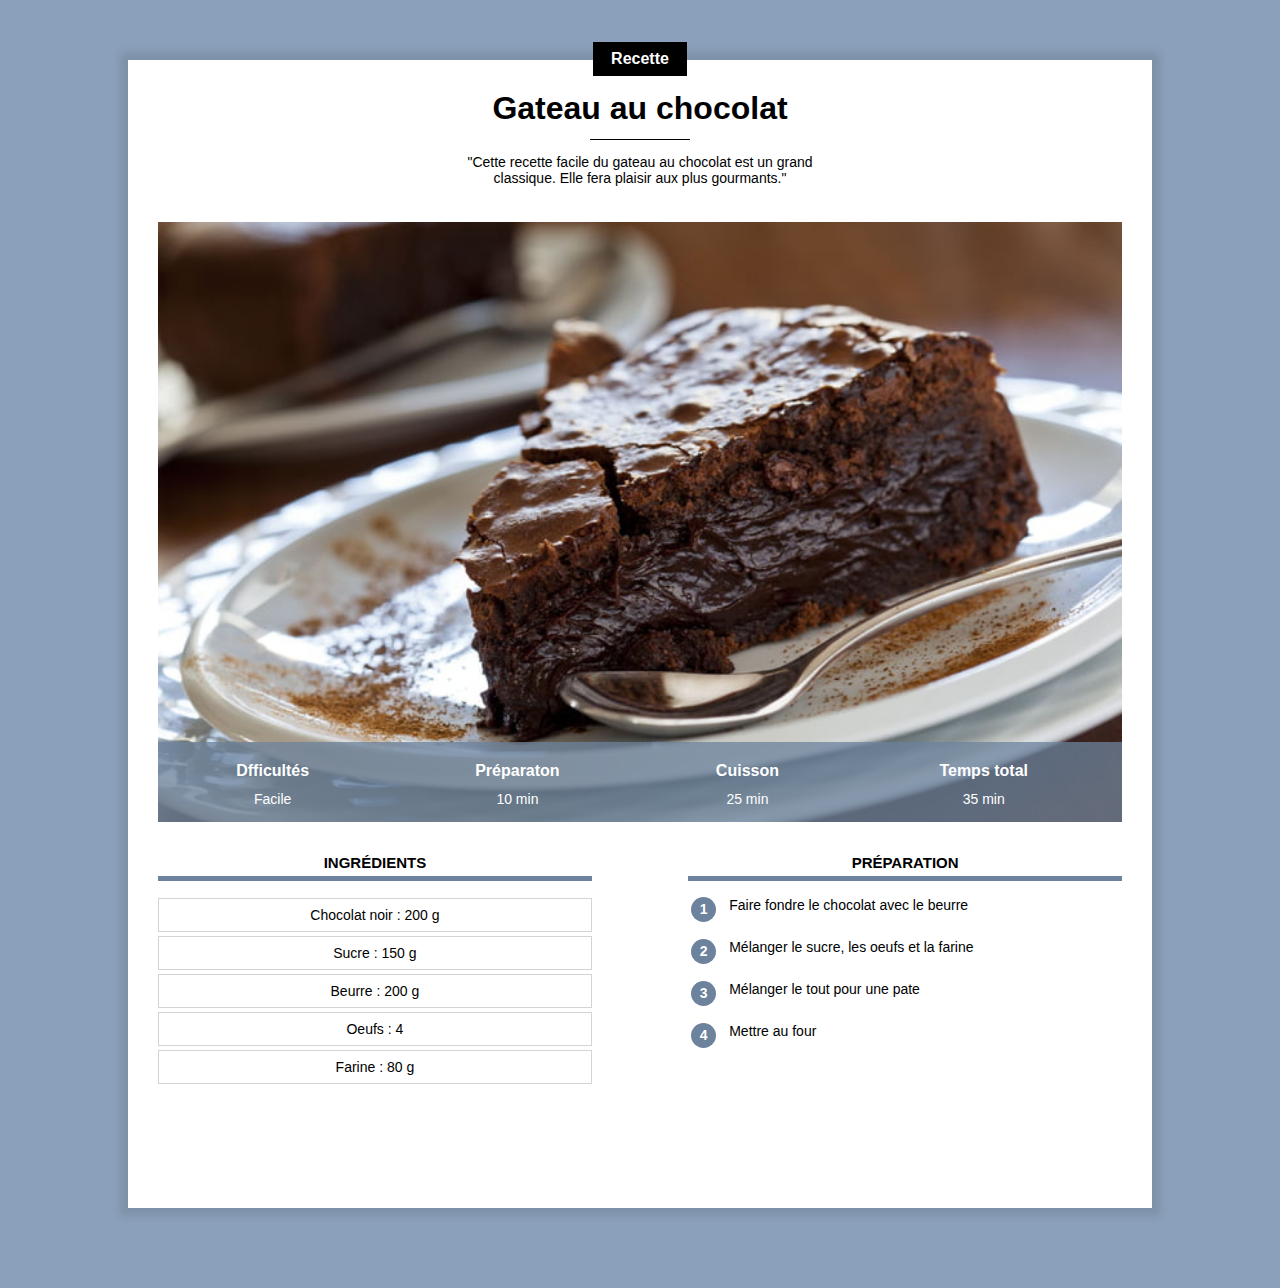
<file: index.html>
<!DOCTYPE html>
<html lang="fr">
    <head>
      <title>Gateau au chocolat</title>
      <meta charset="UTF-8">
      <meta name="viewport" content="width=device-width, initial-scale=1.0">
     <link rel="stylesheet" href="recette.css">
    </head>
    <body>
        
    <div class="contenu">

        <div class="centre categorie">
            <p class="categorie">Recette</p>
        </div>

       <h1>Gateau au chocolat</h1>

        <div class="separateur"></div>    

       <div class="centre">
        <p class="desciption">"Cette recette facile du gateau au chocolat est un grand classique. Elle fera plaisir aux plus gourmants."</p>
       </div>
       <br>
        <div class="info">
            <img class="centre info" src="gateau.jpg">

            <table class="info">
               <tr><th>Dfficultés</th><th>Préparaton</th><th>Cuisson</th><th>Temps total</th></tr>
               <tr><td>Facile</td><td>10 min</td><td>25 min</td><td>35 min</td></tr>
           </table>
        </div>
      <div>
        <div class="colonne1 colonne">
        
            <h2>Ingrédients</h2>
           
            <div class="ingredients">
                <p>Chocolat noir : 200 g</p>
                <p>Sucre : 150 g</p>
                <p>Beurre : 200 g</p>
                <p>Oeufs : 4</p>
                <p>Farine : 80 g</p>
            </div>
           </div>
           <div class="colonne2 colonne">
            <div class="preparation">
                <h2>Préparation</h2>
                <table>
                    <tr>
                        <td><p class="numero">1</p></td>
                        <td class="preparation_etape">Faire fondre le chocolat avec le beurre</td>
                    </tr>
                    <tr>
                        <td><p class="numero">2</p></td>
                        <td class="preparation_etape">Mélanger le sucre, les oeufs et la farine</td>
                    </tr>
                    <tr>
                        <td><p class="numero">3</p></td>
                        <td class="preparation_etape">Mélanger le tout pour une pate</td>
                    </tr>
                    <tr>
                        <td><p class="numero">4</p></td>
                        <td class="preparation_etape">Mettre au four</td>
                    </tr>
                </table>       
            </div>
      </div>
       
       </div>
        <br><br><br><br><br>
  
    </div>
    </body>
</html>
</file>
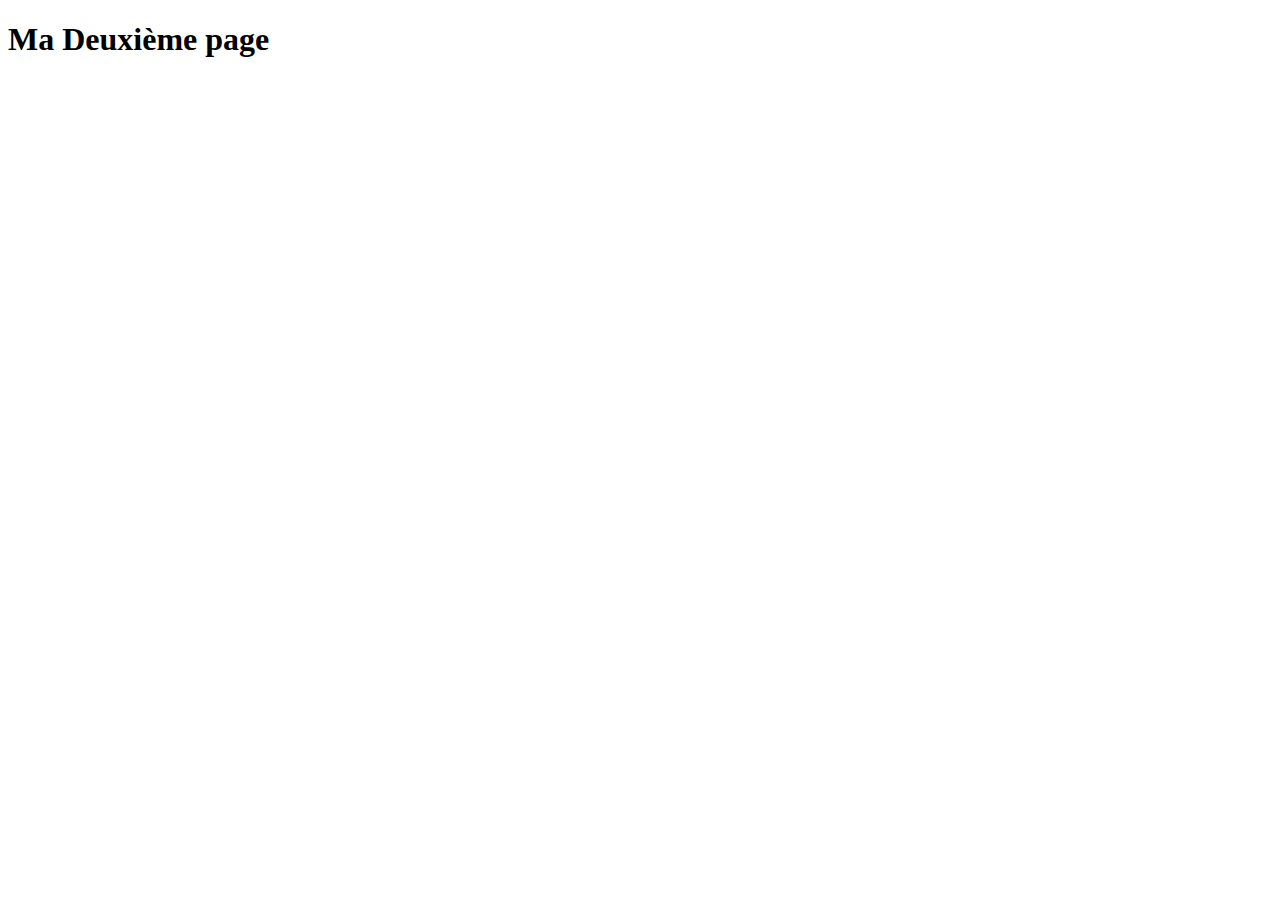
<file: deuxieme_page.html>
<!DOCTYPE html>
<html lang="fr">
    <head>
      <title>Deuxième page</title>
      <meta charset="UTF-8">
    </head>
    <body>
        <h1 aling="center">Ma Deuxième page</h1>

        

    </body>
</html>
</file>
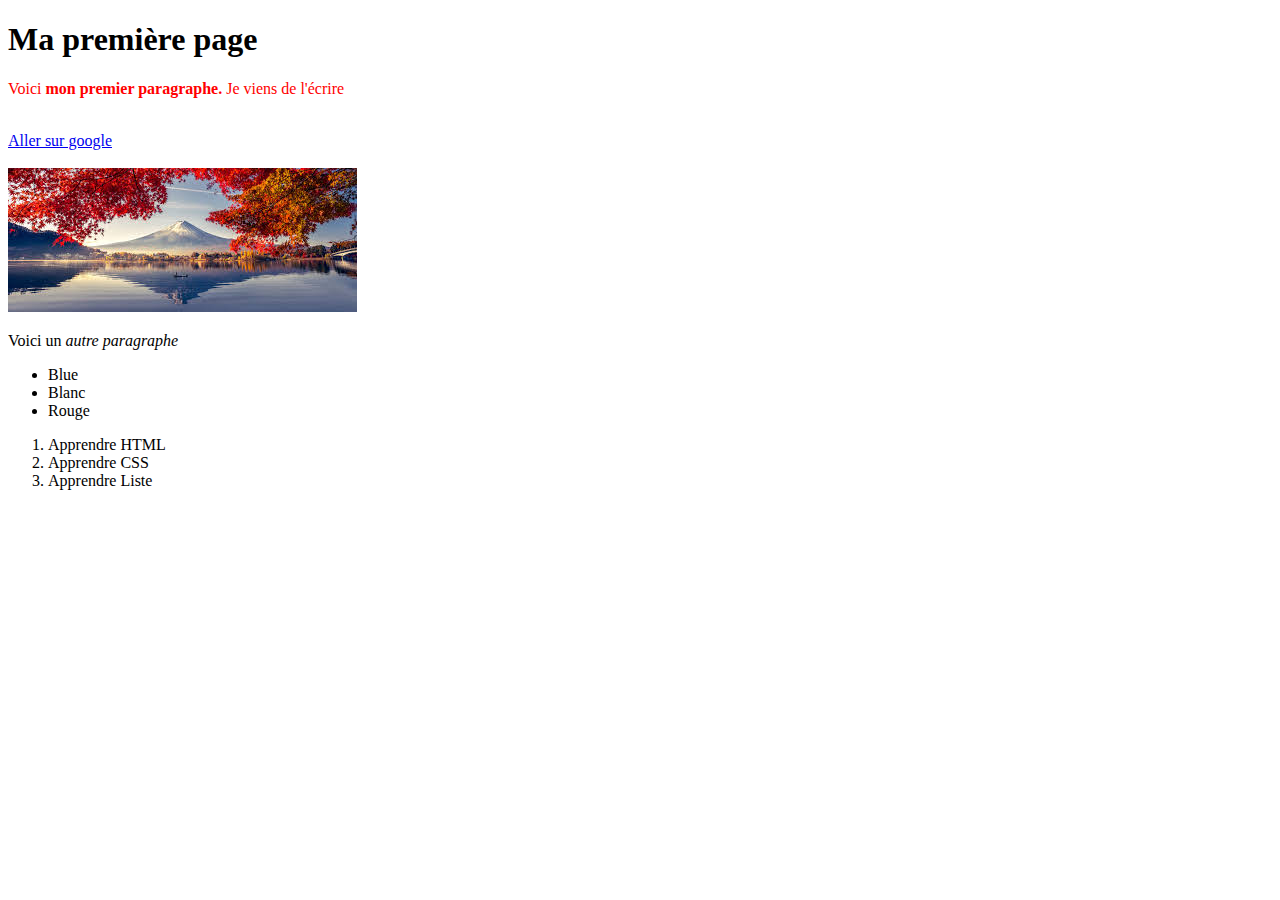
<file: premiere_page.html>
<!DOCTYPE html>
<html lang="fr">
    <head>
      <title>Première page</title>
      <meta charset="UTF-8">
    </head>
    <body>
        <h1 aling="center">Ma première page</h1>

        <p style="color: red">Voici <b>mon premier paragraphe.</b> Je viens de l'écrire</p>
        <br>

           <a href="https://google.fr" target="_blank">Aller sur google</a>
        <br>
        <br>
        <a href="deuxieme_page.html"><img src="paysage.jpeg"></a> 
        <p>Voici un <i>autre paragraphe</i></p>      
        
        <!-- LISTES
            Liste non ordonnée : unordered list (ul)
            Liste ordonnée : ordered list (ol)
            Elément : list item (li)
        -->
        <ul>
            <li>Blue</li>
            <li>Blanc</li>
            <li>Rouge</li>
        </ul>

        <ol>
            <li>Apprendre HTML</li>
            <li>Apprendre CSS</li>
            <li>Apprendre Liste</li>
        </ol>

    </body>
</html>
</file>
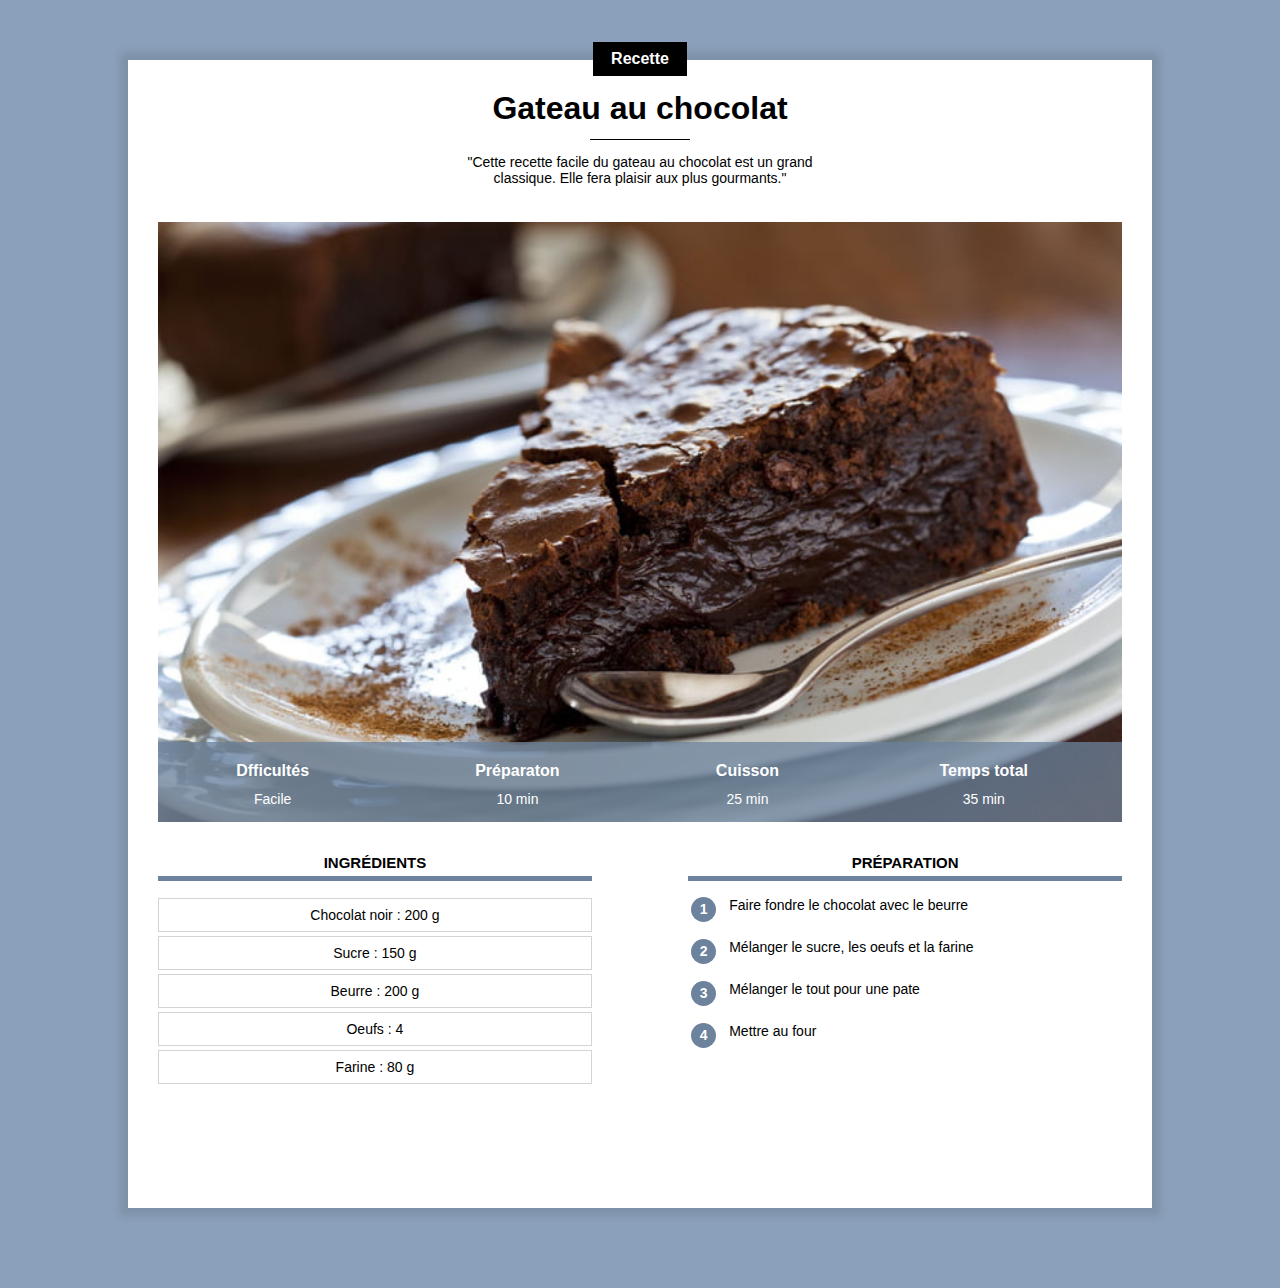
<file: recette.html>
<!DOCTYPE html>
<html lang="fr">
    <head>
      <title>Gateau au chocolat</title>
      <meta charset="UTF-8">
     <link rel="stylesheet" href="recette.css">
    </head>
    <body>
        
    <div class="contenu">

        <div class="centre categorie">
            <p class="categorie">Recette</p>
        </div>

       <h1>Gateau au chocolat</h1>

        <div class="separateur"></div>    

       <div class="centre">
        <p class="desciption">"Cette recette facile du gateau au chocolat est un grand classique. Elle fera plaisir aux plus gourmants."</p>
       </div>
       <br>
        <div class="info">
            <img class="centre info" src="gateau.jpg">

            <table class="info">
               <tr><th>Dfficultés</th><th>Préparaton</th><th>Cuisson</th><th>Temps total</th></tr>
               <tr><td>Facile</td><td>10 min</td><td>25 min</td><td>35 min</td></tr>
           </table>
        </div>
      <div>
        <div class="colonne1 colonne">
        
            <h2>Ingrédients</h2>
           
            <div class="ingredients">
                <p>Chocolat noir : 200 g</p>
                <p>Sucre : 150 g</p>
                <p>Beurre : 200 g</p>
                <p>Oeufs : 4</p>
                <p>Farine : 80 g</p>
            </div>
           </div>
           <div class="colonne2 colonne">
            <div class="preparation">
                <h2>Préparation</h2>
                <table>
                    <tr>
                        <td><p class="numero">1</p></td>
                        <td class="preparation_etape">Faire fondre le chocolat avec le beurre</td>
                    </tr>
                    <tr>
                        <td><p class="numero">2</p></td>
                        <td class="preparation_etape">Mélanger le sucre, les oeufs et la farine</td>
                    </tr>
                    <tr>
                        <td><p class="numero">3</p></td>
                        <td class="preparation_etape">Mélanger le tout pour une pate</td>
                    </tr>
                    <tr>
                        <td><p class="numero">4</p></td>
                        <td class="preparation_etape">Mettre au four</td>
                    </tr>
                </table>       
            </div>
      </div>
       
       </div>
        <br><br><br><br><br>
  
    </div>
    </body>
</html>
</file>
<file: recette.css>
*{
    overflow: auto;
}
body{
    background-color: #8BA1BB;
    font-family: Arial;
    margin: 0;
}
p.categorie{
    background-color: black;
    color: white;
    display: inline-block;               
    margin-top: -18px;
    margin-bottom: 0px;
    padding: 8px 18px;    
    font-weight: bold;
    font-size: 16px;          
   
}
div.contenu{
    background-color: white;
    margin: 60px 10% 80px 10%;
    padding: 0px 30px 30px 30px;
    box-shadow: 0px 0px 8px 8px rgba(0,0,0,0.1);
    overflow: visible;
}
h1{
    text-align: center;
    margin-top: 10px;
    margin-bottom: 12px;
}
p.desciption{
    text-align: center;
    max-width: 400px;
    display: inline-block;
    font-size: 14px;
}
.centre{
    text-align: center;     
    width: 100%;       
}
div.categorie{
    margin-bottom: 0px;
    margin-top: 0px;
    overflow: visible;
}
div.separateur{
    height: 1px;
    width: 100px;
    background-color: black;           
    margin-left: auto;
    margin-right: auto;
    
}
div.info{
    position: relative;
}
table.info{
    position: absolute;
    width: 100%;
    bottom: 0px;
    color: white;
    background-color: #6C829DC0;
    height: 80px;
    text-align: justify;
}
table.info td{
    text-align: center;
    font-size: 14px;
    vertical-align: top;
}
table.info th{
    text-align: center;
    font-size: 16px;
    vertical-align: bottom;
    padding-bottom: 8px;
}
img.info{
    display:block;
    max-height: 600px;
    object-fit: cover;
    min-height: 200px;
    background-color: lightblue;
}
div.colonne{
    width: 45%;
    margin-top: 20px;
}
div.colonne1{
    display: inline-block;
   
}
div.colonne2{
    float: right;
}
div.colonne h2{
    text-align: center;
    text-transform: uppercase;
    font-size: 15px;
    border-bottom: 5px solid #6C829D;
    padding-bottom: 5px;
}
div.ingredients p{
    text-align: center;
    font-size: 14px;
    border: 1px solid lightgray;
    padding: 8px 0px;
    margin-top: 4px;
    margin-bottom: 0px;
}
div.preparation p.numero{
    background-color: #6C829D;
    color: white;
    width: 25px;
    height: 25px;
    text-align: center;
    font-size: 14px;
    font-weight: bold;
    padding-top: 4px;
    box-sizing: border-box;
    border-radius: 50%;   
    margin: 0; 
}
div.preparation td{
    vertical-align: top;
}

div.preparation td.preparation_etape{
    font-size: 14px;
    padding-left: 10px;
    padding-bottom: 10px;
}
div.preparation tr{
    height: 40px;
}
</file>
